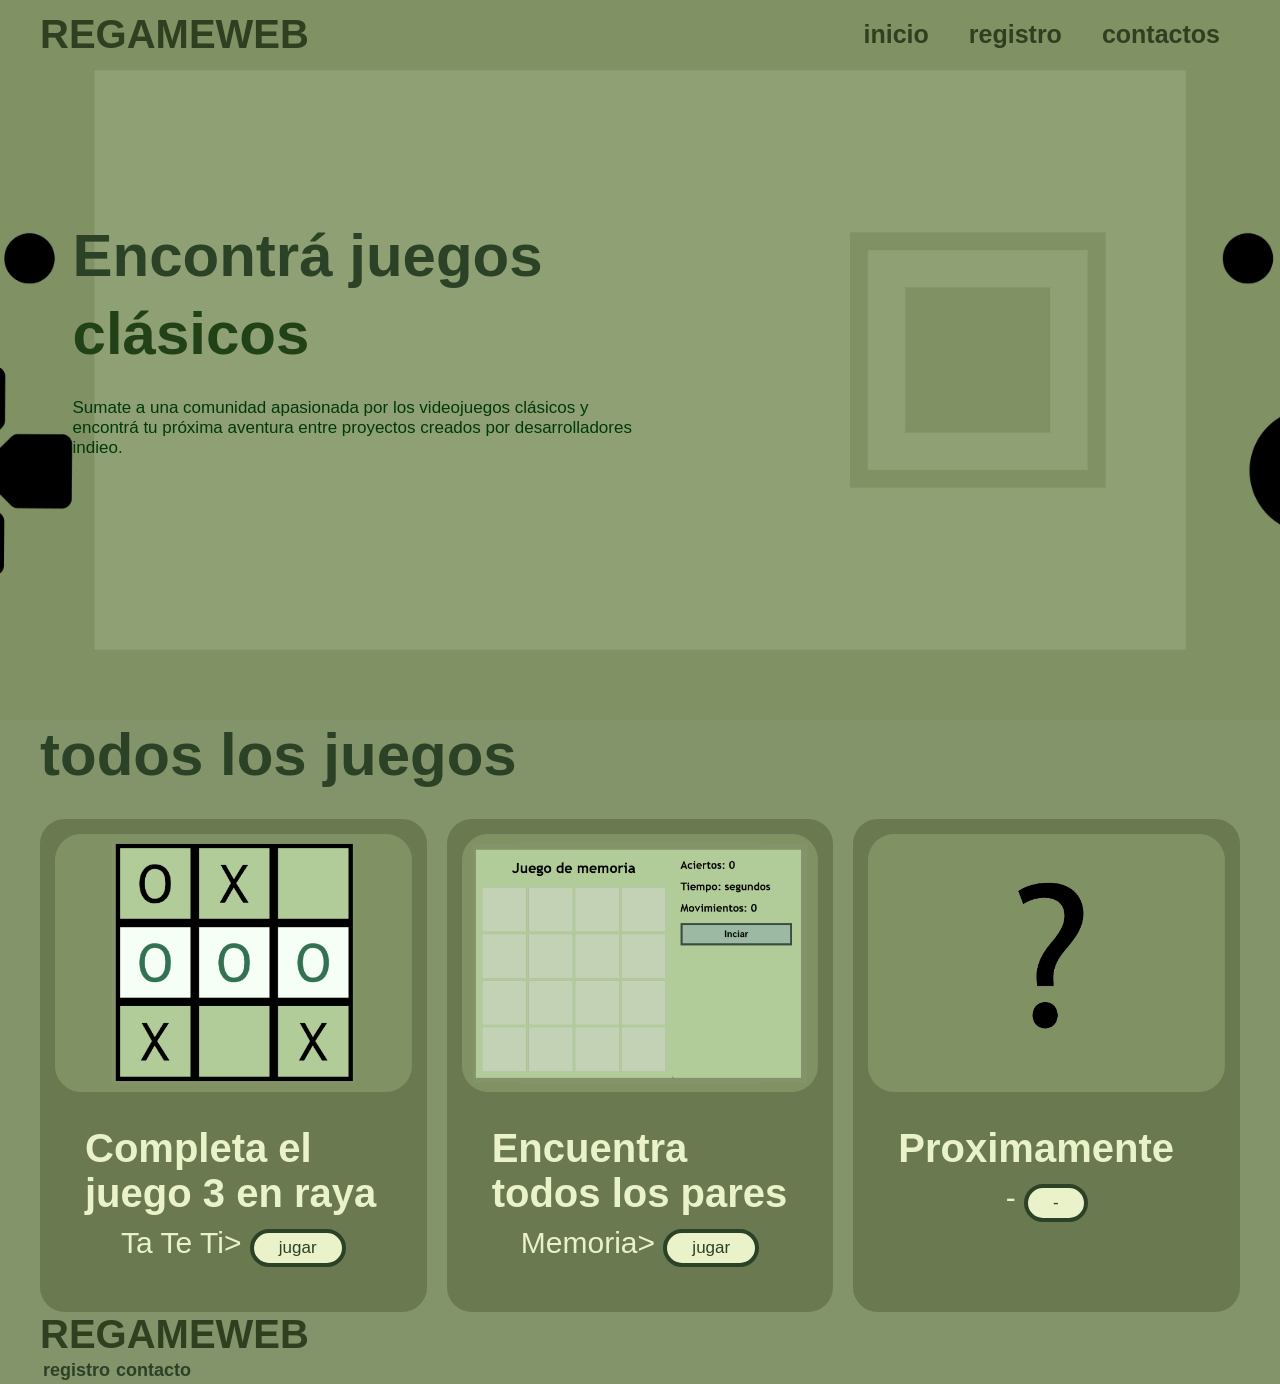
<file: programacion web 1/index.html>
<!DOCTYPE html>
<html lang="es">

<head>
    <meta charset="UTF-8">
    <meta name="viewport" content="width=device-width, initial-scale=1.0">
    <title>regameweb</title>
    <link rel="stylesheet" href="stilos.css">
</head>

<body>
    <header class="header">
        <div class="menu container">
            <a href="#" class="logo">regameweb</a>
            <input type="checkbox" id="menu" />
            <label for="menu">
                <img src="logo.jpg"
                    class="menu-icono" alt="menu">
            </label>
            <nav class="navbar">
                <ul>
                    <li><a href="pagina.html" class="btn4">inicio</a></li>
                    <li><a href="registro.html">registro</a></li>
                    <li><a href="#">contactos</a></li>
                </ul>
            </nav>
        </div>
        <div class="header-content container">
            <div class="header-txt">
                <h1>Encontrá juegos <span>clásicos</span></h1>
                <p>
                    Sumate a una comunidad apasionada por los videojuegos clásicos y 
                    encontrá tu próxima aventura entre proyectos creados por 
                    desarrolladores indieo.
                </p>
            </div>
        </div>

    </header>

    <main class="product container">
        <h2>todos los juegos</h2>
        <div class="product-content">
            <div class="product-1">
                <img src="TA TE TI.png" alt="">
                <div class="product-txt">
                    <h3>Completa el juego 3 en raya</h3>
                    <div class="price">
                        <p>Ta Te Ti>
                        <a href="ta te ti.html" class="btn-2">jugar</a>
                    </div>
                </div>
            </div>

            <div class="product-1">
                <img src="memori.png" alt="">
                <div class="product-txt">
                    <h3>Encuentra todos los pares</h3>
                    <div class="price">
                        <p>Memoria>
                        <a href="memoria.html" class="btn-2">jugar</a>
                    </div>
                </div>
            </div>

            <div class="product-1">
                <img src="prox.png" alt="">
                <div class="product-txt">
                    <h3>Proximamente</h3>
                    <div class="price">
                        <p>-
                        <a href="#" class="btn-2">-</a>
                    </div>
                </div>
            </div>
        </div>

    </main>

    <footer class="footer container">
        <div class="link">
            <a href="pagina.html" class="logo">REGAMEWEB</a>
        </div>

        <div class="link">
            <ul>
                <li><a href="registro.html">registro</a></li>
                <li><a href="">contacto</a></li>
            </ul>
        </div>
    </footer>

</body>

</html>
</file>
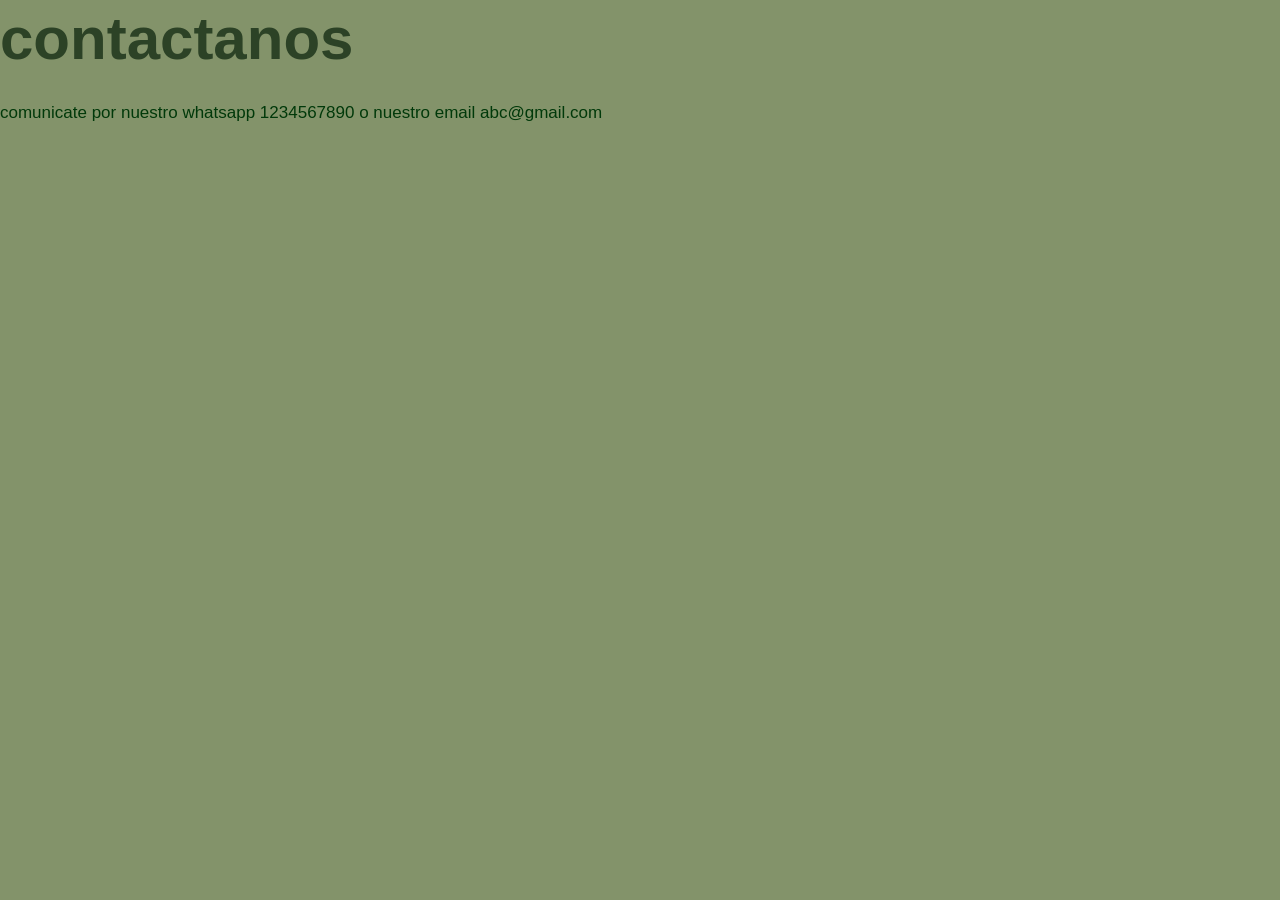
<file: programacion web 1/--.html>
<!DOCTYPE html>
<html lang="es">

<head>
    <meta charset="UTF-8">
    <meta name="viewport" content="width=device-width, initial-scale=1.0">
    <title>contacto</title>
    <link rel="stylesheet" href="stilos.css">
</head>

<body>
    <div class="header-txt">
        <h1>contactanos</h1>
        <p>comunicate por nuestro whatsapp 1234567890
            o nuestro email abc@gmail.com
        </p>
    </div>
</body>
</file>
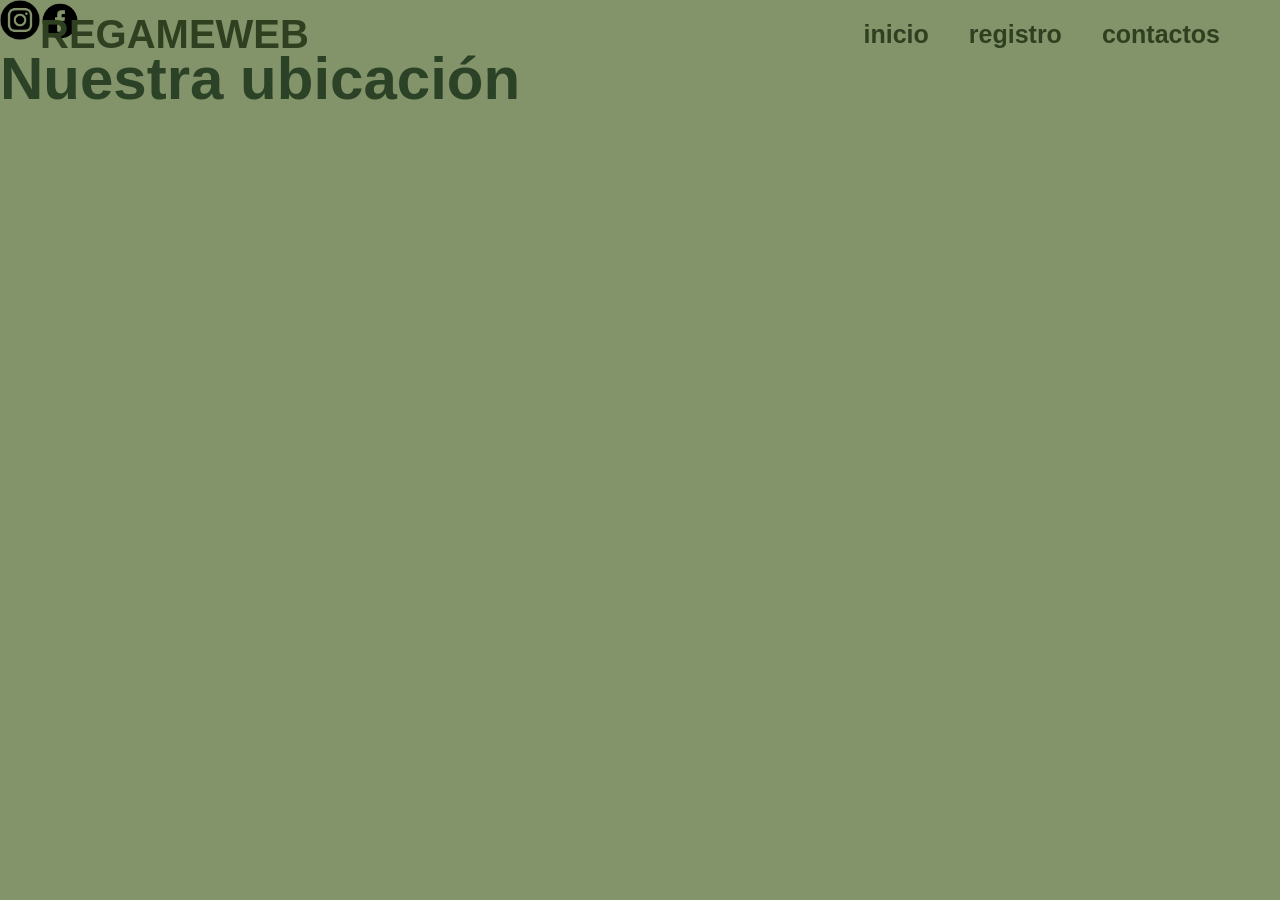
<file: programacion web 1/contacto.html>
<!DOCTYPE html>
<html lang="en">
<head>
    <meta charset="UTF-8">
    <meta name="viewport" content="width=device-width, initial-scale=1.0">
    <title>contacto</title>
    <link rel="stylesheet" href="stilos.css">
</head>
<body>

    <div class="menu container">
            <a href="#" class="logo">regameweb</a>
            <input type="checkbox" id="menu" />
            <label for="menu">
                <img src="logo.jpg"
                    class="menu-icono" alt="menu">
            </label>
            <nav class="navbar">
                <ul>
                    <li><a href="pagina.html" class="btn4">inicio</a></li>
                    <li><a href="registro.html">registro</a></li>
                    <li><a href="#">contactos</a></li>
                </ul>
            </nav>
     </div>
    
    <div class="redes">
     <a href="https://www.instagram.com">
        <img class="icon" src="instagram.png" alt="Intagrma" width="40px">
    </a>
    <a href="https://www.facebook.com">
        <img class="icon" src="social.png" alt="facebook" width="40px">
    </a>
    </div>
    
    <div class="mapa">
        <h2>Nuestra ubicación</h2>
    <iframe src="https://www.google.com/maps/embed?pb=!1m18!1m12!1m3!1d3281.6181310296543!2d-58.7338502!3d-34.6643457!2m3!1f0!2f0!3f0!3m2!1i1024!2i768!4f13.1!3m3!1m2!1s0x95bcbfe3c894d66b%3A0x17441e591546d823!2sUniversidad%20Nacional%20del%20Oeste%20-%20Sede%20C%C3%B3rdoba!5e0!3m2!1ses-419!2sar!4v1782401918506!5m2!1ses-419!2sar" width="600" height="450" style="border:0;" allowfullscreen="" loading="lazy" referrerpolicy="strict-origin-when-cross-origin"></iframe>
    </div>
</body>
</html>
</file>
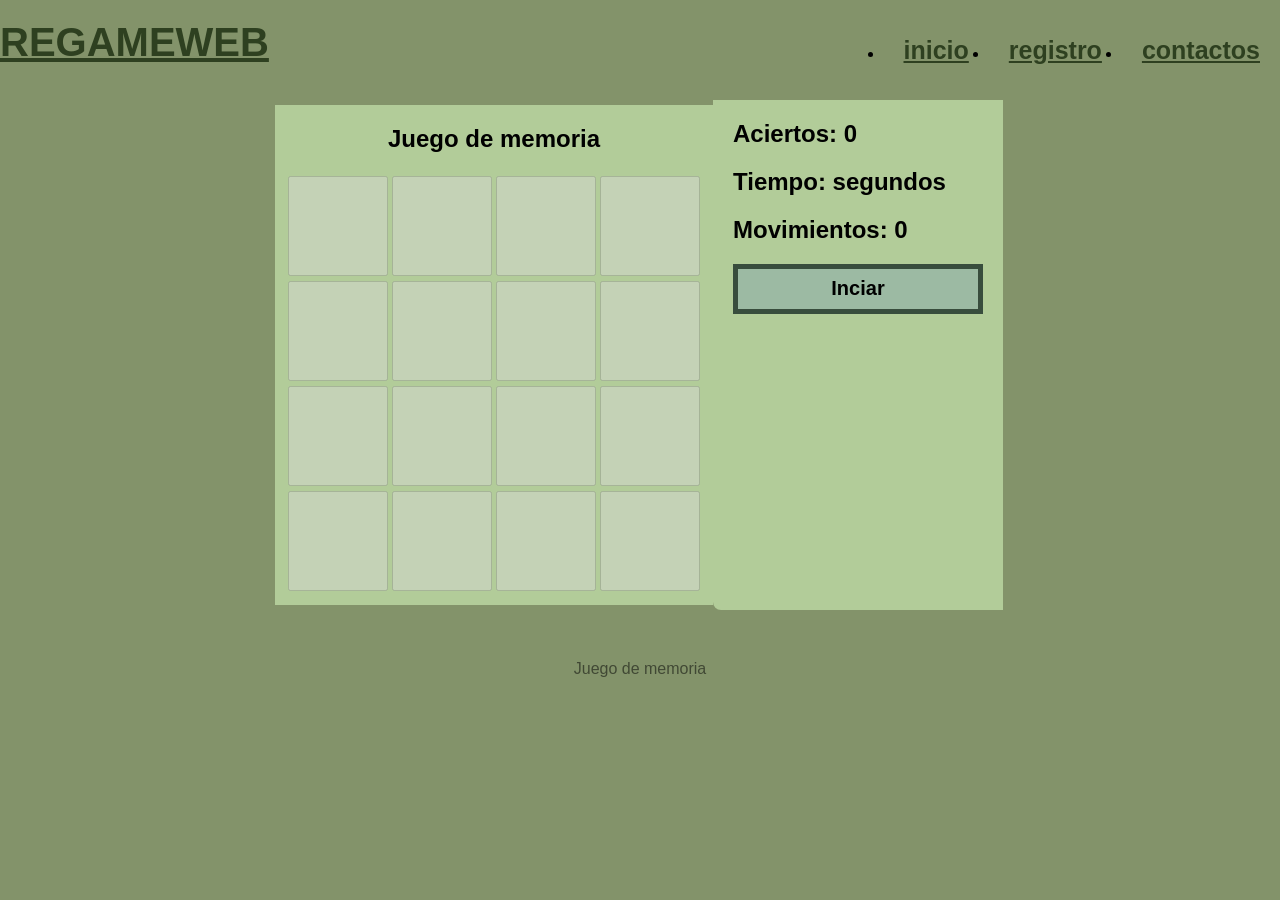
<file: programacion web 1/memoria.html>
<!DOCTYPE html>
<html lang="en">
<head>
    <meta charset="UTF-8">
    <meta name="viewport" content="width=device-width, initial-scale=1.0">
    <title>memoria</title>
    <link rel="stylesheet" href="memoria.css">
</head>
<body>
    <div class="menu container">
            <a href="#" class="logo">regameweb</a>
            <input type="checkbox" id="menu" />
            <label for="menu">
                <img src="logo.jpg"
                    class="menu-icono" alt="menu">
            </label>
            <nav class="navbar">
                <ul>
                    <li><a href="pagina.html" class="btn4">inicio</a></li>
                    <li><a href="registro.html">registro</a></li>
                    <li><a href="#">contactos</a></li>
                </ul>
            </nav>
        </div>
    <main>
        <section class="section1">
            <h1>Juego de memoria</h1>
            <table>
                <tr>
                    <td><button id="0" onclick="destapar(0)" class="card"> </button></td>
                    <td><button id="1" onclick="destapar(1)" class="card"> </button></td>
                    <td><button id="2" onclick="destapar(2)" class="card"> </button></td>
                    <td><button id="3" onclick="destapar(3)" class="card"> </button></td>
                </tr>
                <tr>
                    <td><button id="4" onclick="destapar(4)" class="card"> </button></td>
                    <td><button id="5" onclick="destapar(5)" class="card"> </button></td>
                    <td><button id="6" onclick="destapar(6)" class="card"> </button></td>
                    <td><button id="7" onclick="destapar(7)" class="card"> </button></td>
                </tr>
                <tr>
                    <td><button id="8" onclick="destapar(8)" class="card"> </button></td>
                    <td><button id="9" onclick="destapar(9)" class="card"> </button></td>
                    <td><button id="10" onclick="destapar(10)" class="card"> </button></td>
                    <td><button id="11" onclick="destapar(11)" class="card"> </button></td>
                </tr>
                <tr>
                    <td><button id="12" onclick="destapar(12)" class="card"> </button></td>
                    <td><button id="13" onclick="destapar(13)" class="card"> </button></td>
                    <td><button id="14" onclick="destapar(14)" class="card"> </button></td>
                    <td><button id="15" onclick="destapar(15)" class="card"> </button></td>
                </tr>
            </table>
        </section>

        <section class="section2">
            <h2 class="aciertos"-restante class="estadisticas">Aciertos: <span id="contador_aciertos">0</span></h2>
            <h2 class="t-restante" class="estadisticas">Tiempo: <span id="contador_cronometro">segundos</span></h2>
            <h2 class="movimientos" class="estadisticas">Movimientos: <span id="contador_estadisticas">0</span></h2>
            <button class="start">Inciar</button>
        </section>
    </main>
    <footer>
        <p>Juego de memoria</p>
    </footer>
    <script src="memoria.js"></script>
</body>
</html>
</file>
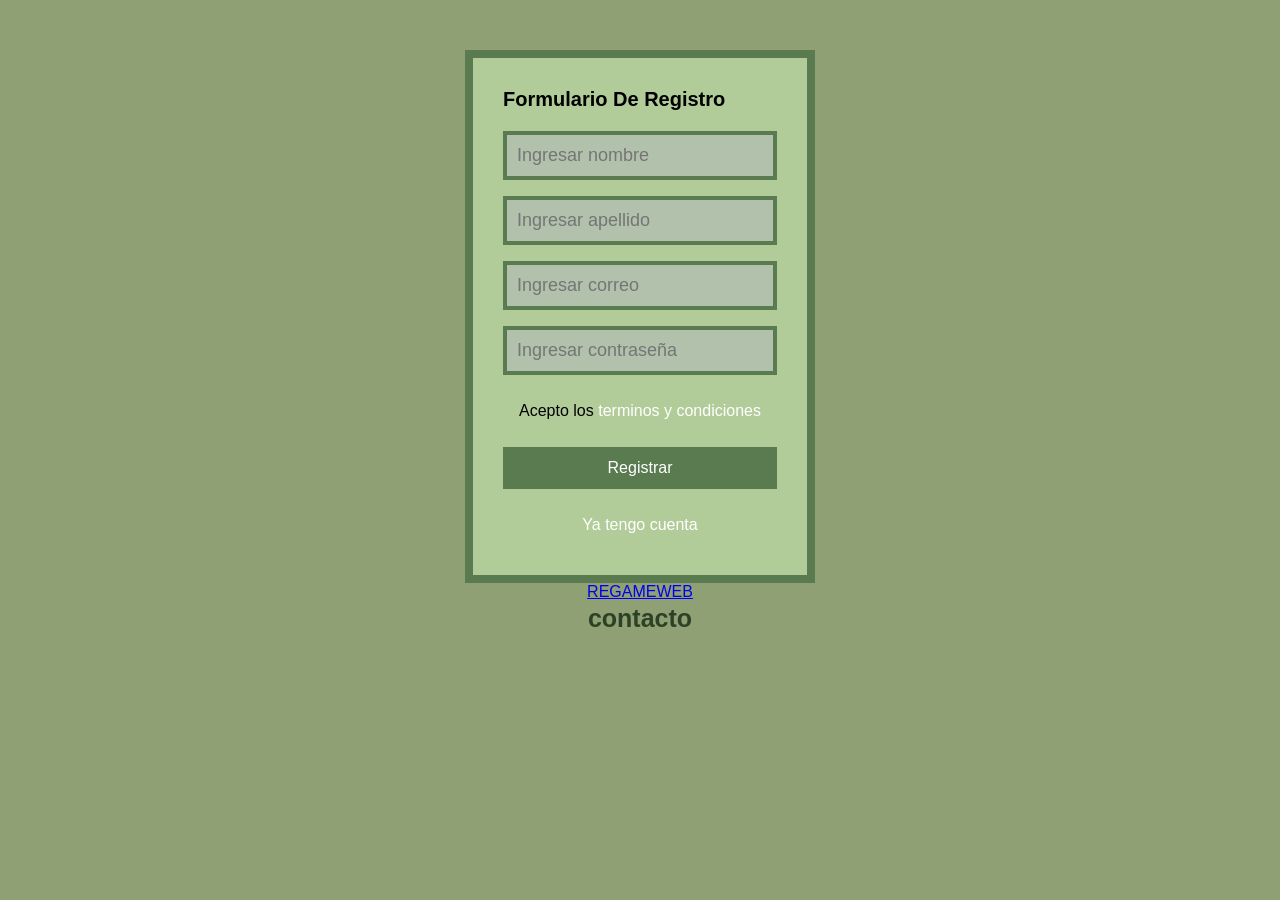
<file: programacion web 1/registro.html>
<!DOCTYPE html>
<html lang="en">
<head>
    <meta charset="UTF-8">
    <meta name="viewport" content="width=device-width, initial-scale=1.0">
    <title>Registro</title>
    <link rel="stylesheet" href="registro.css">
</head>
<body>
    <section class="form-register">
        <h4>Formulario De Registro</h4>
        <input class="controls" type="text" name="nombre" id="nombre" placeholder="Ingresar nombre">
        <input class="controls" type="text" name="apellido" id="apellido" placeholder="Ingresar apellido">
        <input class="controls" type="email" name="correo" id="correo" placeholder="Ingresar correo">
        <input class="controls" type="password" name="contraseña" id="contraseña" placeholder="Ingresar contraseña">
        <p>Acepto los<a href="#"> terminos y condiciones</a></p>
        <input class="button" type="submit" value="Registrar">
        <p><a href="#">Ya tengo cuenta</a></p>
    </section>

    <footer class="footer container">
        <div class="link">
            <a href="pagina.html" class="logo">REGAMEWEB</a>
        </div>

        <div class="link">
            <ul>
                <li><a href="#">contacto</a></li>
            </ul>
        </div>
    </footer>
</body> 
</html>
</file>
<file: programacion web 1/stilos.css>
* {
    margin: 0;
    padding: 0;
    box-sizing: border-box;
    text-emphasis: none;
    list-style: none;
    text-decoration: none;
}

body {
    font-family: 'Trebuchet MS', 'Lucida Sans Unicode', 'Lucida Grande', 'Lucida Sans', Arial, sans-serif;
    background-color: rgb(131, 147, 106);
}

img {
    max-width: 100%;
}

.container {
    max-width: 1200px;
    margin: 0 auto;
}

.header {
    background-image: url(hoja\ en\ blanco.jpg);
    background-position: center center;
    background-repeat: no-repeat;
    background-size: cover;
    display: flex;
    align-items: center;
    min-height: 80vh;
    padding: 80px 0;
}

.menu {
    position: absolute;
    top: 0;
    left: 0;
    right: 0;
    display: flex;
    align-items: center;
    justify-content: space-between;
}

.logo {
    color: #2E4020;
    font-size: 40px;
    font-weight: 800;
    text-transform: uppercase;
}

.menu .navbar ul li {
    position: relative;
    float: left;
}

.menu .navbar ul li a{
    font-size: 25px;
    padding: 20px;
    color: #2E4020;
    font-weight: 800;
    display: block;
}

.menu .navbar ul li a:hover {
    color: greenyellow;
}

#menu {
    display: none;
}

.menu-icono {
    width: 25px;
}

.menu label {
    cursor: pointer;
    display: none;
}

.header-content {
    display: flex;
}

.header-txt {
    flex-basis: 50%;
}

.header-txt h1 {
    font-size: 60px;
    color: #2c4226;
    line-height: 1.3;
    margin-bottom: 25px;
}

.header-txt span {
    color: rgb(33, 65, 23);
}

.header-txt p {
    font-size: 17px;
    color: rgb(0, 57, 10);
    margin-bottom: 45px;
}

.butons {
    display: flex;
}

.btn-1,
.btn-2,
.btn-3,
.btn-4 {
    display: inline-block;
    padding: 11px 35px;
    border: 4px solid #2c4226;
    border-radius: 25px;
    margin-right: 25%;
    font-size: 17px;
    color: #2c4226;
}

.btn-4:hover {
    background-color: rgb(191, 206, 190);
}

.btn-1:hover {
    background-color: rgb(191, 206, 190);
}

.popular {
    padding: 100px 0;
    text-align: center;
}

h2 {
    color: #2c4226;
    font-size: 60px;
    margin-bottom: 30px;
}

.popular-content {
    display: flex;
    justify-content: space-between;
}

.popular-content img {
    width: 150px;
}

.product-content {
    display: grid;
    grid-template-columns: repeat(3, 1fr);
    gap: 20px;
}

.product-1 {
    background-color:rgb(106, 121, 80);
    border: 15px solid rgb(106, 121, 80);
    border-radius: 25px 25px;
}

.product-txt {
    padding: 30px 30px;
}

h3 {
    font-size: 40px;
    color:#EAF2C9;
    margin-bottom: 10px;
}

.price {
    display: flex;
    justify-content: space-evenly;
    align-items: center;
}

.price {
    font-size: 30px;
    color: #EAF2C9;
}

.btn-2 {
    padding: 5px 25px;
    background-color: #EAF2C9;
    margin-right: 0;
}

label {
    padding: 10px;
    color: #ffffff;
}

.link {
    font-family: 'Trebuchet MS', 'Lucida Sans Unicode', 'Lucida Grande', 'Lucida Sans', Arial, sans-serif;
    display: flex;
    align-items: center;
    justify-content: space-between;
    text-decoration: none;
}

.link ul li {
    position: relative;
    float: left;
    }

.link ul li a{
    font-size: 18px;
    padding: 3px;
    color: #2c4226;
    font-weight: 600;
    display: block;
}

.redes {
    display: flex  ;
    align-items: center;
}

.mapa {
    align-items: center;
}
</file>
<file: programacion web 1/memoria.css>
body {
    font-family: 'Trebuchet MS', 'Lucida Sans Unicode', 'Lucida Grande', 'Lucida Sans', Arial, sans-serif;
    background-color: rgb(131, 147, 106);
}
main {
    width: 730px;
    margin: 100px auto 50px;
    display: flex;
    align-items: center;
}

.section1 {
    background-color: #b2cc99;
    padding: 0 10px 10px 10px;
}

h1 {
    text-align: center;
}

button {
    height: 100px;
    width: 100px;
    font-size: 10px;
    color: black;
    font-weight: bold;
    cursor: pointer;
}

.section2 {
    padding: 0 20px;
    width: 250px;
    height: 510px;
    border-bottom-left-radius: 8px;
    background-color: #b2cc99;
}

.estadisticas {
    border: 1px solid black;
    height: 100px;
    padding: 8px 20px;
    box-sizing: border-box;
}

.start {
    height: 50px;
    width: 250px;
    font-size: 20px;
    margin-bottom: 20px;
    border: 5px solid rgb(56, 77, 61);
    background-color: rgb(156, 186, 163);
}

footer {
    cursor: not-allowed;
    opacity: 50%;
    text-align: center;
}

.disabled {
    cursor: not-allowed;
}

.menu {
    position: absolute;
    top: 0;
    left: 0;
    right: 0;
    display: flex;
    align-items: center;
    justify-content: space-between;
}

.logo {
    color: #2E4020;
    font-size: 40px;
    font-weight: 800;
    text-transform: uppercase;
}

.menu .navbar ul li {
    position: relative;
    float: left;
}

.menu .navbar ul li a{
    font-size: 25px;
    padding: 20px;
    color: #2E4020;
    font-weight: 800;
    display: block;
}

.menu .navbar ul li a:hover {
    color: greenyellow;
}

#menu {
    display: none;
}

.menu-icono {
    width: 25px;
}

.menu label {
    cursor: pointer;
    display: none;
}
</file>
<file: programacion web 1/registro.css>
*{
    margin: 0;
    padding: 0;
    box-sizing: border-box;
}

.form-register{
    width: 350px;
    background: #b2cc99;
    padding: 30px;
    border: 8px solid #597b4f;
    margin: auto;
    margin-top: 50px;
    font-family: 'Franklin Gothic Medium', 'Arial Narrow', Arial, sans-serif;
    color: rgb(0, 0, 0);
}

body{
    background-color: #8fa074;
}

.form-register h4{
    font-size: 20px;
    margin-bottom: 20px;
}

.controls{
    width: 100%;
    background: #b1c1ac;
    padding: 10px;
    margin-bottom: 16px;
    border: 4px solid #597b4f;
    font-family: Arial, Helvetica, sans-serif;
    font-size: 18px;
    color: rgb(0, 23, 4);
}

.form-register p {
    height: 40px;
    text-align: center;
    font-weight: 18px;
    line-height: 40px;
    font-style: bold;
}

.form-register a {
    color: rgb(255, 255, 255);
    text-decoration: none;
}

.form-register a:hover {
    color: white;
    text-decoration: underline;
}

.form-register .button {
    width: 100%;
    background: #597b4f;
    border: none;
    padding: 12px;
    color: white;
    margin: 16px 0;
    font-size: 16px;
}

.link {
    font-family: 'Trebuchet MS', 'Lucida Sans Unicode', 'Lucida Grande', 'Lucida Sans', Arial, sans-serif;
    display: flex;
    align-items: center;
    justify-content: space-around;
    position: relative;
    top: 0;
    left: 0;
    right: 0;
    text-decoration: none;
    color: #2c4226;
}

.link ul li {
    position: relative;
    float: left;
    text-decoration: none;
    list-style: none;
    }

.link ul li a{
    font-size: 25px;
    padding: 3px;
    color: #2c4226;
    font-weight: 600;
    display: flex;
    text-decoration: none;
}
</file>
